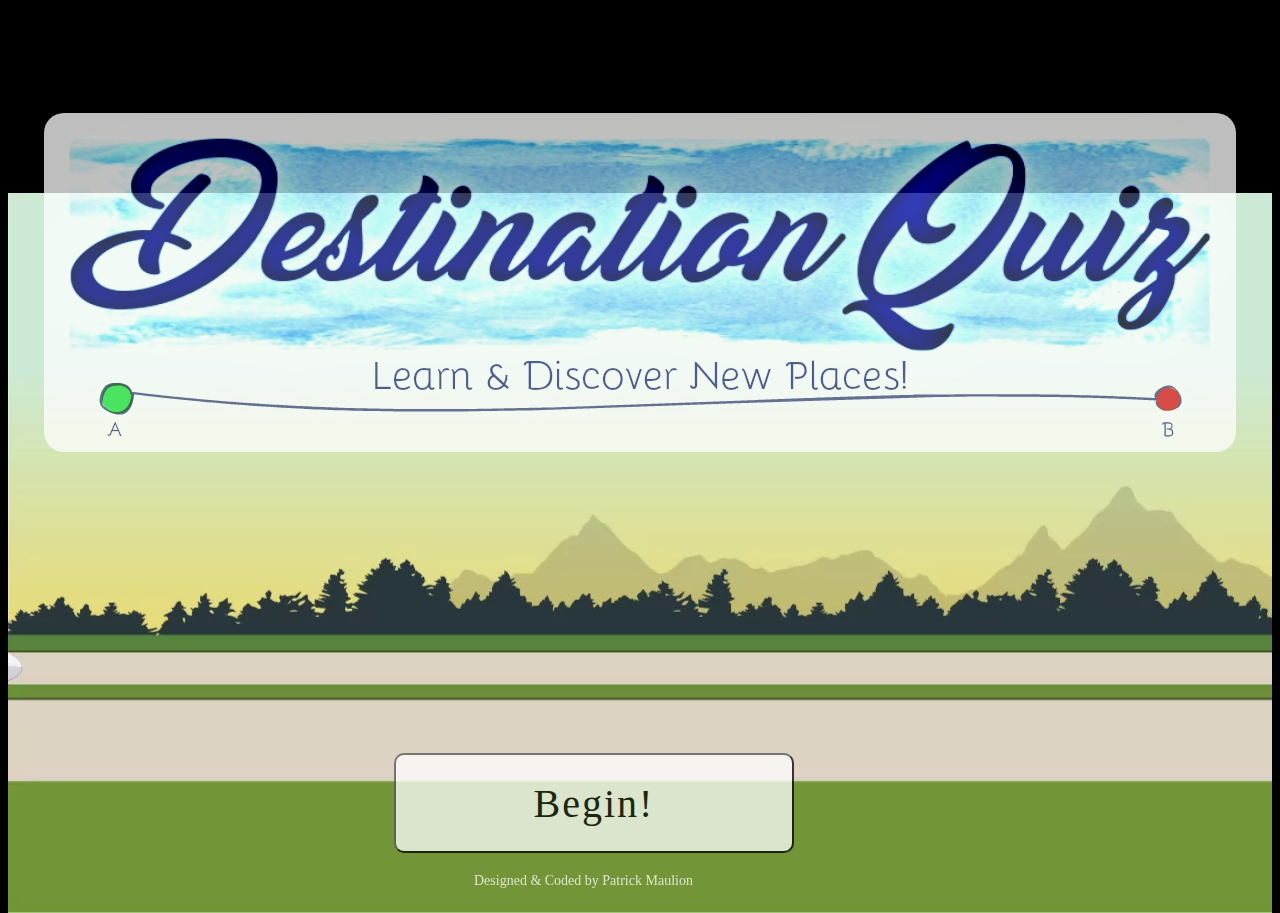
<file: index.html>
<!DOCTYPE html>
<html>
	<head>
		<title>Destination-Quiz!</title>
		<link rel="stylesheet" type="text/css" href="css/animation.css">
		<link rel="stylesheet" type="text/css" href="css/quizanimations.css">
		<link rel="stylesheet" type="text/css" href="css/styles.css">
	</head>
	<body>
		<div class="homepage-banner">
		  <div class="animation-container">
		    <div class="mask"></div>
		    <video autoplay loop class="fillScreen" poster="homepage_animation/m3jracbgvi.jpg">
		      <source src="homepage_animation/m3jracbgvi.mp4" type="video/mp4" />
		      <source src="homepage_animation/m3jracbgvi.webm" type="video/webm" />Please upgrade your browser, it does not support the video tag. 
		    </video>
		  </div>
		</div>
		<div class="game-title">
			<button id="start-button">Begin!</button>
			<p class="credits">Designed &amp; Coded by Patrick Maulion</p>
		</div>


		<script src="javascript/jquery-3.1.1.min.js" type="text/javascript"></script>
		<script src="javascript/animation.js" type="text/javascript"></script>
		<script src="javascript/index.js" type="text/javascript"></script>
	</body>
</html>
</file>
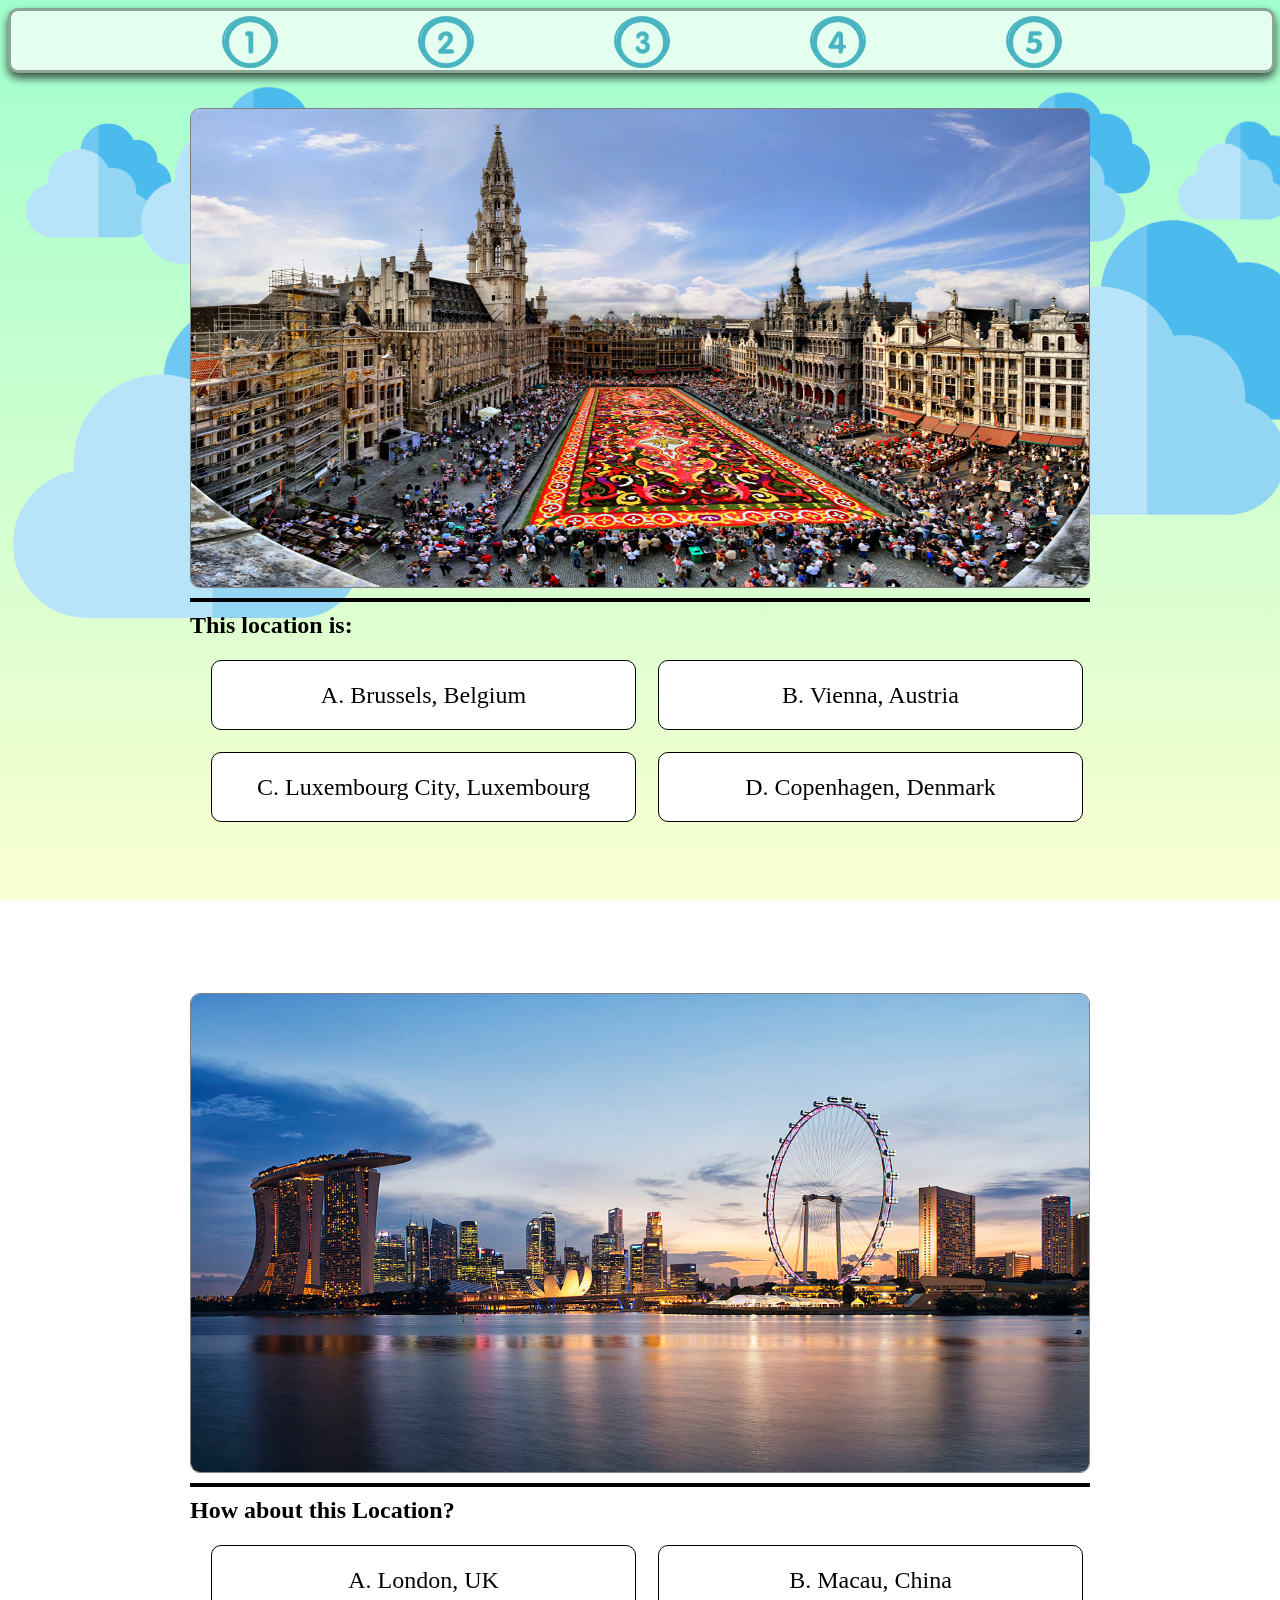
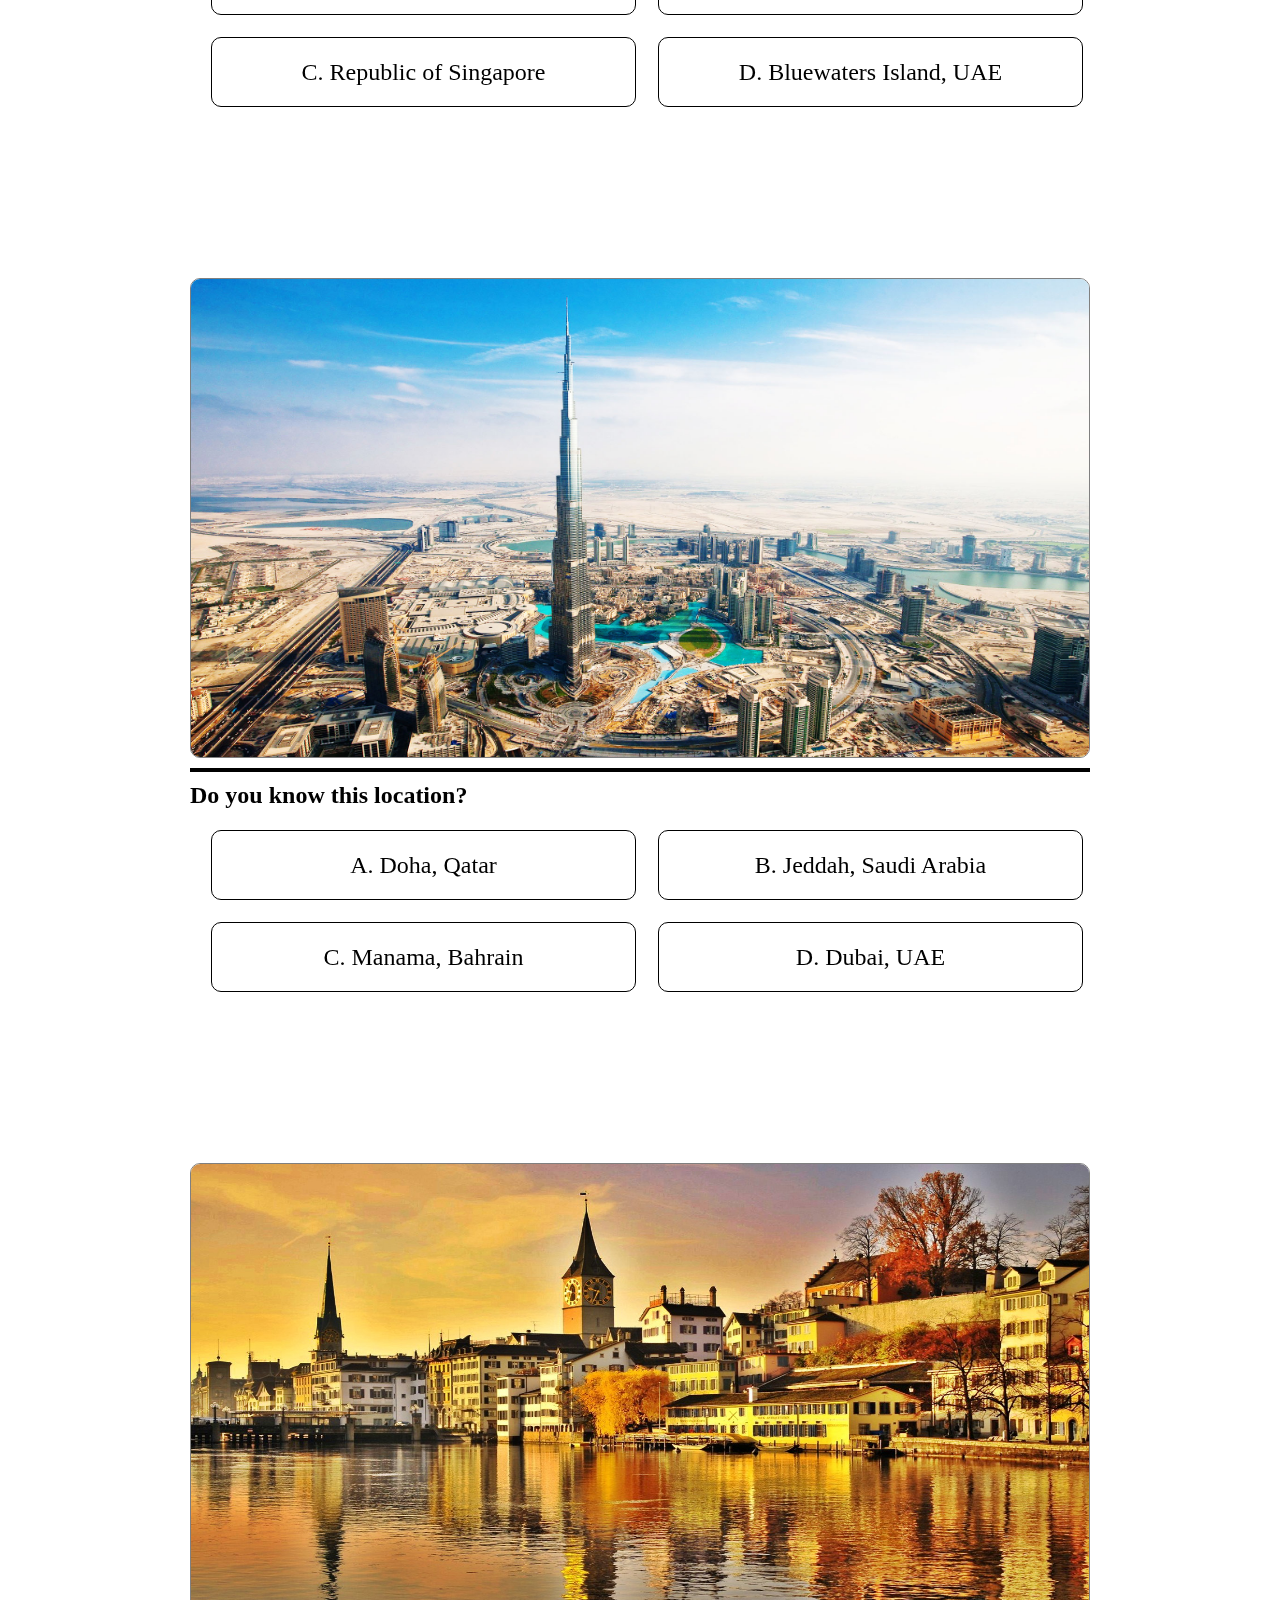
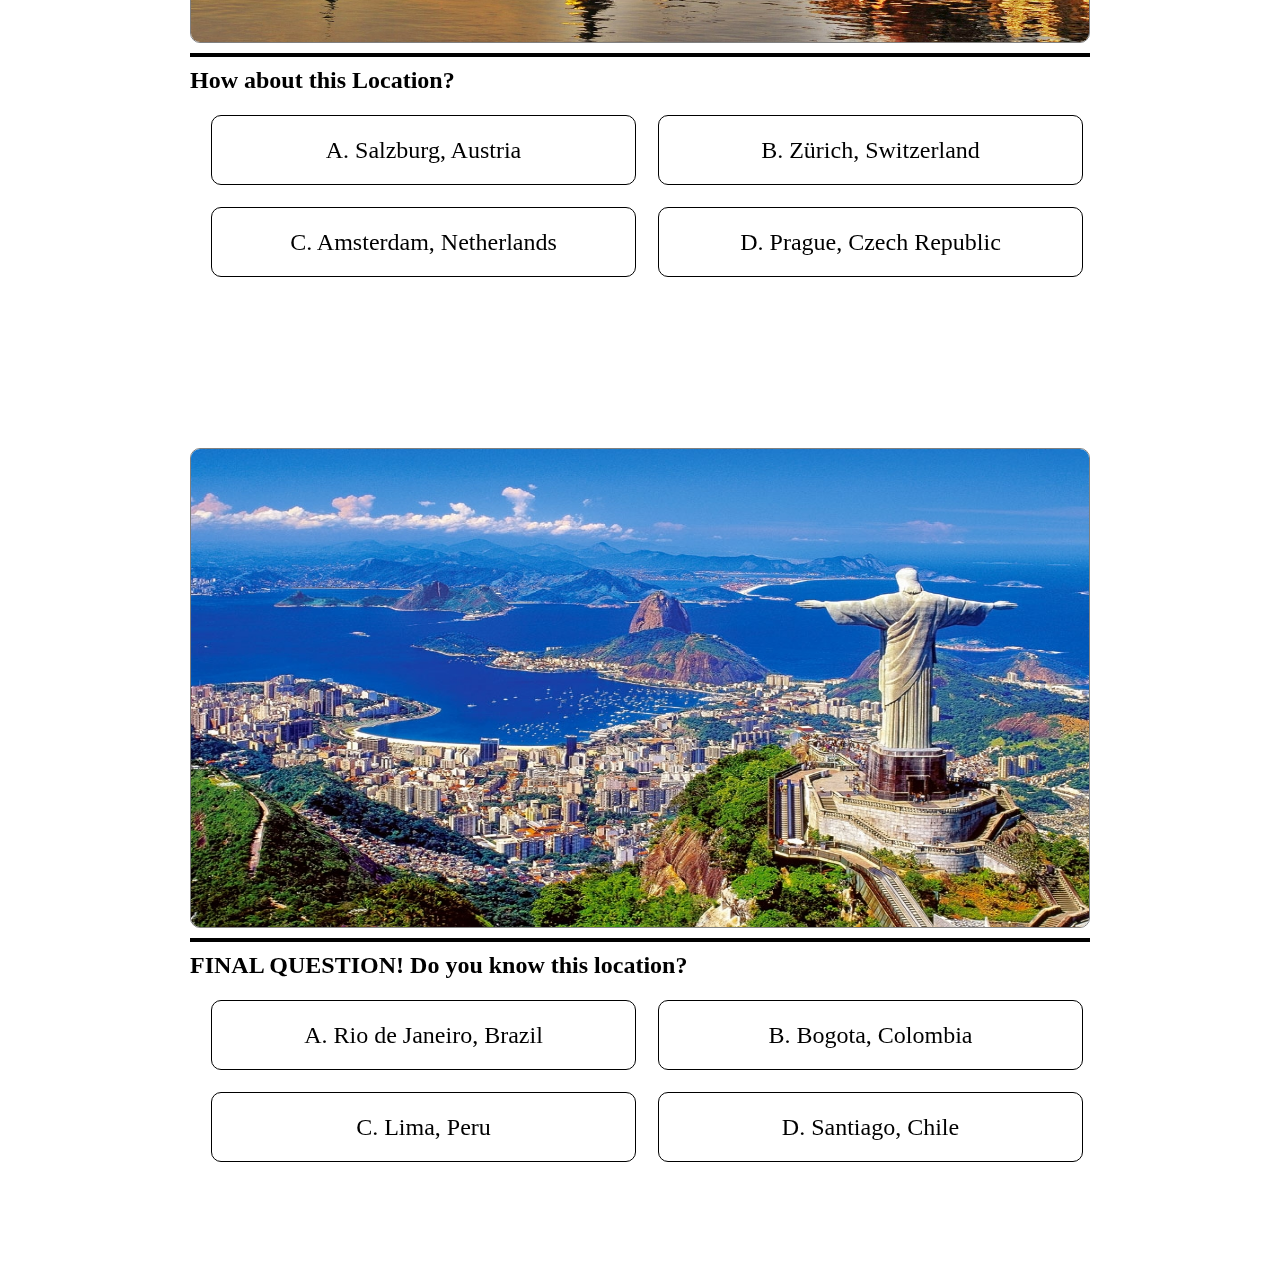
<file: quiz.html>
<!DOCTYPE html>
<html>
    <head>
        <meta charset='utf-8'>
        <title>Destination Quiz!</title>
        <link href='https://api.mapbox.com/mapbox-gl-js/v0.32.1/mapbox-gl.css' rel='stylesheet' />
        <link rel="stylesheet" type="text/css" href="css/quizstyles.css">
        <link rel="stylesheet" type="text/css" href="css/quizanimations.css">
    </head>
    <body>
    <!-- Cloud Decor -->
        <img class="cloud-L1 floating" src="images/cloudy.png">
        <img class="cloud-R1 floating" src="images/cloudy.png">
        <img class="cloud-L2 floating" src="images/cloudy.png">
        <img class="cloud-R2 floating" src="images/cloudy.png">
        <img class="cloud-L3 floating" src="images/cloudy.png">
        <img class="cloud-R3 floating" src="images/cloudy.png">

    <!-- Answer 1 -->
        <div class="answer-box1">
            <div class="goToLocation" id="goToLocation1"><span id="transition-text1">Traveling To...</span></div>
            <div class="map-container">
                <div id="map1"></div>    
            </div>
            <div class="table-description">
                    <table class="answer-table">
                        <tr>
                            <td id="label-1">Category</td>
                            <td id="label-2">Value</td>
                        </tr>
                        <tr>
                            <td class="category-table, white">Country:</td>
                            <td class="output-table, white" id="country-output">Belgium</td>
                        </tr>
                        <tr>
                            <td class="category-table, stripe">Population:</td>
                            <td class="output-table, stripe" id="population-output">1,175,173</td>
                        </tr>
                        <tr>
                            <td class="category-table, white">Density:</td>
                            <td class="output-table, white" id="density-output">16,857/sq mi</td>
                        </tr>
                        <tr>
                            <td class="category-table, stripe">Area:</td>
                            <td class="output-table, stripe" id="area-output">62.2 sq mi</td>
                        </tr>
                        <tr>
                            <td class="category-table, white">Currency:</td>
                            <td class="output-table, white" id="currency-output">Euro (EUR)</td>
                        </tr>
                    </table>
            </div>
            <div class="answer-pic1"></div>
            <div class="hatch" id="answer-verdict1"></div>
            <div class="next1"><button>Next!</button></div>
        </div>
    
    <!-- Answer 2 -->

        <div class="answer-box2">
            <div class="goToLocation" id="goToLocation2"><span id="transition-text2">Traveling To...</span></div>
            <div class="map-container">
                <div id="map2"></div>    
            </div>
            <div class="table-description">
                    <table class="answer-table">
                        <tr>
                            <td id="label-1">Category</td>
                            <td id="label-2">Value</td>
                        </tr>
                        <tr>
                            <td class="category-table, white">Country:</td>
                            <td class="output-table, white" id="country-output">Singapore</td>
                        </tr>
                        <tr>
                            <td class="category-table, stripe">Population:</td>
                            <td class="output-table, stripe" id="population-output">5,610,000</td>
                        </tr>
                        <tr>
                            <td class="category-table, white">Density:</td>
                            <td class="output-table, white" id="density-output">20,194/sq mi</td>
                        </tr>
                        <tr>
                            <td class="category-table, stripe">Area:</td>
                            <td class="output-table, stripe" id="area-output">277.6 sq mi</td>
                        </tr>
                        <tr>
                            <td class="category-table, white">Currency:</td>
                            <td class="output-table, white" id="currency-output">Singapore Dollar (SGD)</td>
                        </tr>
                    </table>
            </div>
            <div class="answer-pic2"></div>
            <div class="hatch" id="answer-verdict2"></div>
            <div class="next2"><button>Next!</button></div>
        </div>

    <!-- Answer 3 -->

        <div class="answer-box3">
            <div class="goToLocation" id="goToLocation3"><span id="transition-text3">Traveling To...</span></div>
            <div class="map-container">
                <div id="map3"></div>    
            </div>
            <div class="table-description">
                    <table class="answer-table">
                        <tr>
                            <td id="label-1">Category</td>
                            <td id="label-2">Value</td>
                        </tr>
                        <tr>
                            <td class="category-table, white">Country:</td>
                            <td class="output-table, white" id="country-output">United Arab Emirates (UAE)</td>
                        </tr>
                        <tr>
                            <td class="category-table, stripe">Population:</td>
                            <td class="output-table, stripe" id="population-output">2,735,925</td>
                        </tr>
                        <tr>
                            <td class="category-table, white">Density:</td>
                            <td class="output-table, white" id="density-output">443/sq mi</td>
                        </tr>
                        <tr>
                            <td class="category-table, stripe">Area:</td>
                            <td class="output-table, stripe" id="area-output">1,588 sq mi</td>
                        </tr>
                        <tr>
                            <td class="category-table, white">Currency:</td>
                            <td class="output-table, white" id="currency-output">UAE Dirham</td>
                        </tr>
                    </table>
            </div>
            <div class="answer-pic3"></div>
            <div class="hatch" id="answer-verdict3"></div>
            <div class="next3"><button>Next!</button></div>
        </div>

    <!-- Answer 4 -->

        <div class="answer-box4">
            <div class="goToLocation" id="goToLocation4"><span id="transition-text4">Traveling To...</span></div>
            <div class="map-container">
                <div id="map4"></div>    
            </div>
            <div class="table-description">
                    <table class="answer-table">
                        <tr>
                            <td id="label-1">Category</td>
                            <td id="label-2">Value</td>
                        </tr>
                        <tr>
                            <td class="category-table, white">Country:</td>
                            <td class="output-table, white" id="country-output">Switzerland</td>
                        </tr>
                        <tr>
                            <td class="category-table, stripe">Population:</td>
                            <td class="output-table, stripe" id="population-output">396,027</td>
                        </tr>
                        <tr>
                            <td class="category-table, white">Density:</td>
                            <td class="output-table, white" id="density-output">12,000/sq mi</td>
                        </tr>
                        <tr>
                            <td class="category-table, stripe">Area:</td>
                            <td class="output-table, stripe" id="area-output">33.93 sq mi</td>
                        </tr>
                        <tr>
                            <td class="category-table, white">Currency:</td>
                            <td class="output-table, white" id="currency-output">Swiss franc (CHF)</td>
                        </tr>
                    </table>
            </div>
            <div class="answer-pic4"></div>
            <div class="hatch" id="answer-verdict4"></div>
            <div class="next4"><button>Next!</button></div>
        </div>

            <!-- Answer 5 -->

        <div class="answer-box5">
            <div class="goToLocation" id="goToLocation5"><span id="transition-text5">Traveling To...</span></div>
            <div class="map-container">
                <div id="map5"></div>    
            </div>
            <div class="table-description">
                    <table class="answer-table">
                        <tr>
                            <td id="label-1">Category</td>
                            <td id="label-2">Value</td>
                        </tr>
                        <tr>
                            <td class="category-table, white">Country:</td>
                            <td class="output-table, white" id="country-output">Brazil</td>
                        </tr>
                        <tr>
                            <td class="category-table, stripe">Population:</td>
                            <td class="output-table, stripe" id="population-output">12,280,702</td>
                        </tr>
                        <tr>
                            <td class="category-table, white">Density:</td>
                            <td class="output-table, white" id="density-output">7,006/sq mi</td>
                        </tr>
                        <tr>
                            <td class="category-table, stripe">Area:</td>
                            <td class="output-table, stripe" id="area-output">486.5 sq mi</td>
                        </tr>
                        <tr>
                            <td class="category-table, white">Currency:</td>
                            <td class="output-table, white" id="currency-output">Brazilian Real (BRL)</td>
                        </tr>
                    </table>
            </div>
            <div class="answer-pic5"></div>
            <div class="hatch" id="answer-verdict5"></div>
            <div class="next5"><button>Next!</button></div>
        </div>

            <!-- THE NAV TOPBAR -->
        
            <div class="nav-container">
                <nav>
                    <div class="question-container">
                        <div id="circle-1-pulse" class="question-pulse"></div>    
                        <img id="circle-1" src="images/number.png" alt="Number 1">
                    </div>
                    <div class="question-container">
                        <div id="circle-2-pulse" class="pre-question-pulse"></div>    
                        <img id="circle-2" src="images/number (1).png" alt="Number 2">
                    </div>
                    <div class="question-container">
                        <div id="circle-3-pulse" class="pre-question-pulse"></div>    
                        <img id="circle-3" src="images/number (2).png" alt="Number 3">
                    </div>
                    <div class="question-container">
                        <div id="circle-4-pulse" class="pre-question-pulse"></div>    
                        <img id="circle-4" src="images/number (3).png" alt="Number 4">
                    </div>
                    <div class="question-container">
                        <div id="circle-5-pulse" class="pre-question-pulse"></div>    
                        <img id="circle-5" src="images/number (4).png" alt="Number 5">
                    </div>
                </nav>
            </div>
        
            <!-- QUESTION 1 -->

        <div class="container">
            <img class="quiz-question image-spacing" src="images/question1-pic.jpg" alt="Question Image">

            <hr>

            <h2 class="question-prompt">This location is:</h2> 
                         
            <table class="question-spacing">
                <tr>   
                    <td id="classA" class="correct1"><button id="choiceA">A. Brussels, Belgium </button></td>
                    <td id="classB" class="incorrect1"><button id="choiceB">B. Vienna, Austria </button></td>
                </tr>
                <tr>   
                    <td id="classC" class="incorrect1"><button id="choiceC">C. Luxembourg City, Luxembourg</button></td>
                    <td id="classD" class="incorrect1"><button id="choiceD">D. Copenhagen, Denmark</button></td>
                </tr>
            </table> 

            <!-- QUESTION 2 -->

            <img class="quiz-question" id="img-2" src="images/singapore-question.jpg" alt="Question Image">

            <hr>

            <h2>How about this Location?</h2> 
                         
            <table class="question-spacing">
                <tr>   
                    <td id="classA" class="incorrect2"><button id="choiceA">A. London, UK</button></td>
                    <td id="classB" class="incorrect2"><button id="choiceB">B. Macau, China</button></td>
                </tr>
                <tr>   
                    <td id="classC" class="correct2"><button id="choiceC">C. Republic of Singapore</button></td>
                    <td id="classD" class="incorrect2"><button id="choiceD">D. Bluewaters Island, UAE</button></td>
                </tr>
            </table> 
    
            <!-- QUESTION 3 -->

            <img class="quiz-question" id="img-3" src="images/dubai-question.jpg" alt="Question Image">

            <hr>

            <h2>Do you know this location?</h2> 
                         
            <table class="question-spacing">
                <tr>   
                    <td id="classA" class="incorrect3"><button id="choiceA">A. Doha, Qatar</button></td>
                    <td id="classB" class="incorrect3"><button id="choiceB">B. Jeddah, Saudi Arabia</button></td>
                </tr>
                <tr>   
                    <td id="classC" class="incorrect3"><button id="choiceC">C. Manama, Bahrain</button></td>
                    <td id="classD" class="correct3"><button id="choiceD">D. Dubai, UAE</button></td>
                </tr>
            </table> 

            <!-- QUESTION 4 -->

            <img class="quiz-question" id="img-4" src="images/zurich-question.jpg" alt="Question Image">

            <hr>

            <h2>How about this Location?</h2> 
                         
            <table class="question-spacing">
                <tr>   
                    <td id="classA" class="incorrect4"><button id="choiceA">A. Salzburg, Austria</button></td>
                    <td id="classB" class="correct4"><button id="choiceB">B. Zürich, Switzerland</button></td>
                </tr>
                <tr>   
                    <td id="classC" class="incorrect4"><button id="choiceC">C. Amsterdam, Netherlands</button></td>
                    <td id="classD" class="incorrect4"><button id="choiceD">D. Prague, Czech Republic</button></td>
                </tr>
            </table> 

            <!-- QUESTION 5 -->

            <img class="quiz-question" id="img-5" src="images/rio-question.jpg" alt="Question Image">

            <hr>

            <h2>FINAL QUESTION! Do you know this location?</h2> 
                         
            <table>
                <tr>   
                    <td id="classA" class="correct5"><button id="choiceA">A. Rio de Janeiro, Brazil</button></td>
                    <td id="classB" class="incorrect5"><button id="choiceB">B. Bogota, Colombia</button></td>
                </tr>
                <tr>   
                    <td id="classC" class="incorrect5"><button id="choiceC">C. Lima, Peru</button></td>
                    <td id="classD" class="incorrect5"><button id="choiceD">D. Santiago, Chile</button></td>
                </tr>
            </table> 
        </div>
        <footer></footer>
            <!-- DONT TOUCH BELOW  -->
        <script src="javascript/jquery-3.1.1.min.js" type="text/javascript"></script>
        <script src="https://api.mapbox.com/mapbox-gl-js/v0.32.1/mapbox-gl.js"></script>
        <script src="javascript/jquery.animate-colors-min.js" type="text/javascript"></script>
        <script src="javascript/index.js" type="text/javascript"></script>
    </body>
</html>
</file>
<file: css/animation.css>
.homepage-banner {
    border-right: none;
    border-left: none;
    position: relative;
}
.no-video .animation-container video,
.touch .animation-container video {
    display: none;
}
.no-video .animation-container .animation,
.touch .animation-container .animation {
    display: block !important;
}
.animation-container {
    position: relative;
    bottom: 0%;
    left: 0%;
    height: 100%;
    width: 100%;
    overflow: hidden;
    background: #000;
}
.animation-container .animation img {
    width: 100%;
    bottom: 0;
    position: absolute;
}
.animation-container .mask {
    z-index: 100;
    position: absolute;
    background: rgba(0, 0, 0, 0.4);
    width: 100%;
}
.animation-container video {
    position: absolute;
    z-index: 0;
    bottom: 0;
}
.animation-container video.fillScreen {
    width: 100%;
}
</file>
<file: css/quizanimations.css>
/*
==============================================
CSS3 ANIMATION CHEAT SHEET
==============================================

Made by Justin Aguilar

www.justinaguilar.com/animations/

Questions, comments, concerns, love letters:
justin@justinaguilar.com
==============================================
*/

/*
==============================================
slideDown
==============================================
*/


.slideDown{
    animation-name: slideDown;
    -webkit-animation-name: slideDown;  

    animation-duration: 1s; 
    -webkit-animation-duration: 1s;

    animation-timing-function: ease;    
    -webkit-animation-timing-function: ease;    

    visibility: visible !important;                     
}

@keyframes slideDown {
    0% {
        transform: translateY(-100%);
    }
    50%{
        transform: translateY(8%);
    }
    65%{
        transform: translateY(-4%);
    }
    80%{
        transform: translateY(4%);
    }
    95%{
        transform: translateY(-2%);
    }           
    100% {
        transform: translateY(0%);
    }       
}

@-webkit-keyframes slideDown {
    0% {
        -webkit-transform: translateY(-100%);
    }
    50%{
        -webkit-transform: translateY(8%);
    }
    65%{
        -webkit-transform: translateY(-4%);
    }
    80%{
        -webkit-transform: translateY(4%);
    }
    95%{
        -webkit-transform: translateY(-2%);
    }           
    100% {
        -webkit-transform: translateY(0%);
    }   
}

/*
==============================================
slideUp
==============================================
*/


.slideUp{
    animation-name: slideUp;
    -webkit-animation-name: slideUp;    

    animation-duration: 1s; 
    -webkit-animation-duration: 1s;

    animation-timing-function: ease;    
    -webkit-animation-timing-function: ease;

    visibility: visible !important;         
}

@keyframes slideUp {
    0% {
        transform: translateY(100%);
    }
    50%{
        transform: translateY(-8%);
    }
    65%{
        transform: translateY(4%);
    }
    80%{
        transform: translateY(-4%);
    }
    95%{
        transform: translateY(2%);
    }           
    100% {
        transform: translateY(0%);
    }   
}

@-webkit-keyframes slideUp {
    0% {
        -webkit-transform: translateY(100%);
    }
    50%{
        -webkit-transform: translateY(-8%);
    }
    65%{
        -webkit-transform: translateY(4%);
    }
    80%{
        -webkit-transform: translateY(-4%);
    }
    95%{
        -webkit-transform: translateY(2%);
    }           
    100% {
        -webkit-transform: translateY(0%);
    }   
}

/*
==============================================
slideLeft
==============================================
*/


.slideLeft{
    animation-name: slideLeft;
    -webkit-animation-name: slideLeft;  

    animation-duration: 1s; 
    -webkit-animation-duration: 1s;

    animation-timing-function: ease-in-out; 
    -webkit-animation-timing-function: ease-in-out;     

    visibility: visible !important; 
}

@keyframes slideLeft {
    0% {
        transform: translateX(150%);
    }
    50%{
        transform: translateX(-8%);
    }
    65%{
        transform: translateX(4%);
    }
    80%{
        transform: translateX(-4%);
    }
    95%{
        transform: translateX(2%);
    }           
    100% {
        transform: translateX(0%);
    }
}

@-webkit-keyframes slideLeft {
    0% {
        -webkit-transform: translateX(150%);
    }
    50%{
        -webkit-transform: translateX(-8%);
    }
    65%{
        -webkit-transform: translateX(4%);
    }
    80%{
        -webkit-transform: translateX(-4%);
    }
    95%{
        -webkit-transform: translateX(2%);
    }           
    100% {
        -webkit-transform: translateX(0%);
    }
}

/*
==============================================
slideRight
==============================================
*/


.slideRight{
    animation-name: slideRight;
    -webkit-animation-name: slideRight; 

    animation-duration: 1s; 
    -webkit-animation-duration: 1s;

    animation-timing-function: ease-in-out; 
    -webkit-animation-timing-function: ease-in-out;     

    visibility: visible !important; 
}

@keyframes slideRight {
    0% {
        transform: translateX(-150%);
    }
    50%{
        transform: translateX(8%);
    }
    65%{
        transform: translateX(-4%);
    }
    80%{
        transform: translateX(4%);
    }
    95%{
        transform: translateX(-2%);
    }           
    100% {
        transform: translateX(0%);
    }   
}

@-webkit-keyframes slideRight {
    0% {
        -webkit-transform: translateX(-150%);
    }
    50%{
        -webkit-transform: translateX(8%);
    }
    65%{
        -webkit-transform: translateX(-4%);
    }
    80%{
        -webkit-transform: translateX(4%);
    }
    95%{
        -webkit-transform: translateX(-2%);
    }           
    100% {
        -webkit-transform: translateX(0%);
    }
}

/*
==============================================
slideExpandUp
==============================================
*/


.slideExpandUp{
    animation-name: slideExpandUp;
    -webkit-animation-name: slideExpandUp;  

    animation-duration: 1.6s;   
    -webkit-animation-duration: 1.6s;

    animation-timing-function: ease-out;    
    -webkit-animation-timing-function: ease -out;

    visibility: visible !important; 
}

@keyframes slideExpandUp {
    0% {
        transform: translateY(100%) scaleX(0.5);
    }
    30%{
        transform: translateY(-8%) scaleX(0.5);
    }   
    40%{
        transform: translateY(2%) scaleX(0.5);
    }
    50%{
        transform: translateY(0%) scaleX(1.1);
    }
    60%{
        transform: translateY(0%) scaleX(0.9);      
    }
    70% {
        transform: translateY(0%) scaleX(1.05);
    }           
    80%{
        transform: translateY(0%) scaleX(0.95);     
    }
    90% {
        transform: translateY(0%) scaleX(1.02);
    }   
    100%{
        transform: translateY(0%) scaleX(1);        
    }
}

@-webkit-keyframes slideExpandUp {
    0% {
        -webkit-transform: translateY(100%) scaleX(0.5);
    }
    30%{
        -webkit-transform: translateY(-8%) scaleX(0.5);
    }   
    40%{
        -webkit-transform: translateY(2%) scaleX(0.5);
    }
    50%{
        -webkit-transform: translateY(0%) scaleX(1.1);
    }
    60%{
        -webkit-transform: translateY(0%) scaleX(0.9);      
    }
    70% {
        -webkit-transform: translateY(0%) scaleX(1.05);
    }           
    80%{
        -webkit-transform: translateY(0%) scaleX(0.95);     
    }
    90% {
        -webkit-transform: translateY(0%) scaleX(1.02);
    }   
    100%{
        -webkit-transform: translateY(0%) scaleX(1);        
    }
}

/*
==============================================
expandUp
==============================================
*/


.expandUp{
    animation-name: expandUp;
    -webkit-animation-name: expandUp;   

    animation-duration: 0.7s;   
    -webkit-animation-duration: 0.7s;

    animation-timing-function: ease;    
    -webkit-animation-timing-function: ease;        

    visibility: visible !important; 
}

@keyframes expandUp {
    0% {
        transform: translateY(100%) scale(0.6) scaleY(0.5);
    }
    60%{
        transform: translateY(-7%) scaleY(1.12);
    }
    75%{
        transform: translateY(3%);
    }   
    100% {
        transform: translateY(0%) scale(1) scaleY(1);
    }   
}

@-webkit-keyframes expandUp {
    0% {
        -webkit-transform: translateY(100%) scale(0.6) scaleY(0.5);
    }
    60%{
        -webkit-transform: translateY(-7%) scaleY(1.12);
    }
    75%{
        -webkit-transform: translateY(3%);
    }   
    100% {
        -webkit-transform: translateY(0%) scale(1) scaleY(1);
    }   
}

/*
==============================================
fadeIn
==============================================
*/

.fadeIn{
    animation-name: fadeIn;
    -webkit-animation-name: fadeIn; 

    animation-duration: 1.5s;   
    -webkit-animation-duration: 1.5s;

    animation-timing-function: ease-in-out; 
    -webkit-animation-timing-function: ease-in-out;     

    visibility: visible !important; 
}

@keyframes fadeIn {
    0% {
        transform: scale(0);
        opacity: 0.0;       
    }
    60% {
        transform: scale(1.1);  
    }
    80% {
        transform: scale(0.9);
        opacity: 1; 
    }   
    100% {
        transform: scale(1);
        opacity: 1; 
    }       
}

@-webkit-keyframes fadeIn {
    0% {
        -webkit-transform: scale(0);
        opacity: 0.0;       
    }
    60% {
        -webkit-transform: scale(1.1);
    }
    80% {
        -webkit-transform: scale(0.9);
        opacity: 1; 
    }   
    100% {
        -webkit-transform: scale(1);
        opacity: 1; 
    }       
}

/*
==============================================
expandOpen
==============================================
*/


.expandOpen{
    animation-name: expandOpen;
    -webkit-animation-name: expandOpen; 

    animation-duration: 1.2s;   
    -webkit-animation-duration: 1.2s;

    animation-timing-function: ease-out;    
    -webkit-animation-timing-function: ease-out;    

    visibility: visible !important; 
}

@keyframes expandOpen {
    0% {
        transform: scale(1.8);      
    }
    50% {
        transform: scale(0.95);
    }   
    80% {
        transform: scale(1.05);
    }
    90% {
        transform: scale(0.98);
    }   
    100% {
        transform: scale(1);
    }           
}

@-webkit-keyframes expandOpen {
    0% {
        -webkit-transform: scale(1.8);      
    }
    50% {
        -webkit-transform: scale(0.95);
    }   
    80% {
        -webkit-transform: scale(1.05);
    }
    90% {
        -webkit-transform: scale(0.98);
    }   
    100% {
        -webkit-transform: scale(1);
    }                   
}

/*
==============================================
bigEntrance
==============================================
*/


.bigEntrance{
    animation-name: bigEntrance;
    -webkit-animation-name: bigEntrance;    

    animation-duration: 1.6s;   
    -webkit-animation-duration: 1.6s;

    animation-timing-function: ease-out;    
    -webkit-animation-timing-function: ease-out;    

    visibility: visible !important;         
}

@keyframes bigEntrance {
    0% {
        transform: scale(0.3) rotate(6deg) translateX(-30%) translateY(30%);
        opacity: 0.2;
    }
    30% {
        transform: scale(1.03) rotate(-2deg) translateX(2%) translateY(-2%);        
        opacity: 1;
    }
    45% {
        transform: scale(0.98) rotate(1deg) translateX(0%) translateY(0%);
        opacity: 1;
    }
    60% {
        transform: scale(1.01) rotate(-1deg) translateX(0%) translateY(0%);     
        opacity: 1;
    }   
    75% {
        transform: scale(0.99) rotate(1deg) translateX(0%) translateY(0%);
        opacity: 1;
    }
    90% {
        transform: scale(1.01) rotate(0deg) translateX(0%) translateY(0%);      
        opacity: 1;
    }   
    100% {
        transform: scale(1) rotate(0deg) translateX(0%) translateY(0%);
        opacity: 1;
    }       
}

@-webkit-keyframes bigEntrance {
    0% {
        -webkit-transform: scale(0.3) rotate(6deg) translateX(-30%) translateY(30%);
        opacity: 0.2;
    }
    30% {
        -webkit-transform: scale(1.03) rotate(-2deg) translateX(2%) translateY(-2%);        
        opacity: 1;
    }
    45% {
        -webkit-transform: scale(0.98) rotate(1deg) translateX(0%) translateY(0%);
        opacity: 1;
    }
    60% {
        -webkit-transform: scale(1.01) rotate(-1deg) translateX(0%) translateY(0%);     
        opacity: 1;
    }   
    75% {
        -webkit-transform: scale(0.99) rotate(1deg) translateX(0%) translateY(0%);
        opacity: 1;
    }
    90% {
        -webkit-transform: scale(1.01) rotate(0deg) translateX(0%) translateY(0%);      
        opacity: 1;
    }   
    100% {
        -webkit-transform: scale(1) rotate(0deg) translateX(0%) translateY(0%);
        opacity: 1;
    }               
}

/*
==============================================
hatch
==============================================
*/

.hatch{
    animation-name: hatch;
    -webkit-animation-name: hatch;  

    animation-duration: 2s; 
    -webkit-animation-duration: 2s;

    animation-timing-function: ease-in-out; 
    -webkit-animation-timing-function: ease-in-out;

    transform-origin: 50% 100%;
    -ms-transform-origin: 50% 100%;
    -webkit-transform-origin: 50% 100%; 

    visibility: visible !important;     
}

@keyframes hatch {
    0% {
        transform: rotate(0deg) scaleY(0.6);
    }
    20% {
        transform: rotate(-2deg) scaleY(1.05);
    }
    35% {
        transform: rotate(2deg) scaleY(1);
    }
    50% {
        transform: rotate(-2deg);
    }   
    65% {
        transform: rotate(1deg);
    }   
    80% {
        transform: rotate(-1deg);
    }       
    100% {
        transform: rotate(0deg);
    }                                   
}

@-webkit-keyframes hatch {
    0% {
        -webkit-transform: rotate(0deg) scaleY(0.6);
    }
    20% {
        -webkit-transform: rotate(-2deg) scaleY(1.05);
    }
    35% {
        -webkit-transform: rotate(2deg) scaleY(1);
    }
    50% {
        -webkit-transform: rotate(-2deg);
    }   
    65% {
        -webkit-transform: rotate(1deg);
    }   
    80% {
        -webkit-transform: rotate(-1deg);
    }       
    100% {
        -webkit-transform: rotate(0deg);
    }       
}


/*
==============================================
bounce
==============================================
*/


.bounce{
    animation-name: bounce;
    -webkit-animation-name: bounce; 

    animation-duration: 1.6s;   
    -webkit-animation-duration: 1.6s;

    animation-timing-function: ease;    
    -webkit-animation-timing-function: ease;    
    
    transform-origin: 50% 100%;
    -ms-transform-origin: 50% 100%;
    -webkit-transform-origin: 50% 100%;     
}

@keyframes bounce {
    0% {
        transform: translateY(0%) scaleY(0.6);
    }
    60%{
        transform: translateY(-100%) scaleY(1.1);
    }
    70%{
        transform: translateY(0%) scaleY(0.95) scaleX(1.05);
    }
    80%{
        transform: translateY(0%) scaleY(1.05) scaleX(1);
    }   
    90%{
        transform: translateY(0%) scaleY(0.95) scaleX(1);
    }               
    100%{
        transform: translateY(0%) scaleY(1) scaleX(1);
    }   
}

@-webkit-keyframes bounce {
    0% {
        -webkit-transform: translateY(0%) scaleY(0.6);
    }
    60%{
        -webkit-transform: translateY(-100%) scaleY(1.1);
    }
    70%{
        -webkit-transform: translateY(0%) scaleY(0.95) scaleX(1.05);
    }
    80%{
        -webkit-transform: translateY(0%) scaleY(1.05) scaleX(1);
    }   
    90%{
        -webkit-transform: translateY(0%) scaleY(0.95) scaleX(1);
    }               
    100%{
        -webkit-transform: translateY(0%) scaleY(1) scaleX(1);
    }       
}

/*
==============================================
floating
==============================================
*/

.floating{
    animation-name: floating;
    -webkit-animation-name: floating;

    animation-duration: 5s;   
    -webkit-animation-duration: 5s;

    animation-iteration-count: infinite;
    -webkit-animation-iteration-count: infinite;
}

@keyframes floating {
    0% {
        transform: translateY(0%);  
    }
    50% {
        transform: translateY(8%);  
    }   
    100% {
        transform: translateY(0%);
    }           
}

@-webkit-keyframes floating {
    0% {
        -webkit-transform: translateY(0%);  
    }
    50% {
        -webkit-transform: translateY(8%);  
    }   
    100% {
        -webkit-transform: translateY(0%);
    }           
}

/*
==============================================
tossing
==============================================
*/

.tossing{
    animation-name: tossing;
    -webkit-animation-name: tossing;    

    animation-duration: 2.5s;   
    -webkit-animation-duration: 2.5s;

    animation-iteration-count: infinite;
    -webkit-animation-iteration-count: infinite;
}

@keyframes tossing {
    0% {
        transform: rotate(-4deg);   
    }
    50% {
        transform: rotate(4deg);
    }
    100% {
        transform: rotate(-4deg);   
    }                       
}

@-webkit-keyframes tossing {
    0% {
        -webkit-transform: rotate(-4deg);   
    }
    50% {
        -webkit-transform: rotate(4deg);
    }
    100% {
        -webkit-transform: rotate(-4deg);   
    }               
}

/*
==============================================
pullUp
==============================================
*/

.pullUp{
    animation-name: pullUp;
    -webkit-animation-name: pullUp; 

    animation-duration: 1.1s;   
    -webkit-animation-duration: 1.1s;

    animation-timing-function: ease-out;    
    -webkit-animation-timing-function: ease-out;    

    transform-origin: 50% 100%;
    -ms-transform-origin: 50% 100%;
    -webkit-transform-origin: 50% 100%;         
}

@keyframes pullUp {
    0% {
        transform: scaleY(0.1);
    }
    40% {
        transform: scaleY(1.02);
    }
    60% {
        transform: scaleY(0.98);
    }
    80% {
        transform: scaleY(1.01);
    }
    100% {
        transform: scaleY(0.98);
    }               
    80% {
        transform: scaleY(1.01);
    }
    100% {
        transform: scaleY(1);
    }                           
}

@-webkit-keyframes pullUp {
    0% {
        -webkit-transform: scaleY(0.1);
    }
    40% {
        -webkit-transform: scaleY(1.02);
    }
    60% {
        -webkit-transform: scaleY(0.98);
    }
    80% {
        -webkit-transform: scaleY(1.01);
    }
    100% {
        -webkit-transform: scaleY(0.98);
    }               
    80% {
        -webkit-transform: scaleY(1.01);
    }
    100% {
        -webkit-transform: scaleY(1);
    }       
}

/*
==============================================
pullDown
==============================================
*/

.pullDown{
    animation-name: pullDown;
    -webkit-animation-name: pullDown;   

    animation-duration: 1.1s;   
    -webkit-animation-duration: 1.1s;

    animation-timing-function: ease-out;    
    -webkit-animation-timing-function: ease-out;    

    transform-origin: 50% 0%;
    -ms-transform-origin: 50% 0%;
    -webkit-transform-origin: 50% 0%;       
}

@keyframes pullDown {
    0% {
        transform: scaleY(0.1);
    }
    40% {
        transform: scaleY(1.02);
    }
    60% {
        transform: scaleY(0.98);
    }
    80% {
        transform: scaleY(1.01);
    }
    100% {
        transform: scaleY(0.98);
    }               
    80% {
        transform: scaleY(1.01);
    }
    100% {
        transform: scaleY(1);
    }                           
}

@-webkit-keyframes pullDown {
    0% {
        -webkit-transform: scaleY(0.1);
    }
    40% {
        -webkit-transform: scaleY(1.02);
    }
    60% {
        -webkit-transform: scaleY(0.98);
    }
    80% {
        -webkit-transform: scaleY(1.01);
    }
    100% {
        -webkit-transform: scaleY(0.98);
    }               
    80% {
        -webkit-transform: scaleY(1.01);
    }
    100% {
        -webkit-transform: scaleY(1);
    }       
}

/*
==============================================
stretchLeft
==============================================
*/

.stretchLeft{
    animation-name: stretchLeft;
    -webkit-animation-name: stretchLeft;    

    animation-duration: 1.5s;   
    -webkit-animation-duration: 1.5s;

    animation-timing-function: ease-out;    
    -webkit-animation-timing-function: ease-out;    

    transform-origin: 100% 0%;
    -ms-transform-origin: 100% 0%;
    -webkit-transform-origin: 100% 0%; 
}

@keyframes stretchLeft {
    0% {
        transform: scaleX(0.3);
    }
    40% {
        transform: scaleX(1.02);
    }
    60% {
        transform: scaleX(0.98);
    }
    80% {
        transform: scaleX(1.01);
    }
    100% {
        transform: scaleX(0.98);
    }               
    80% {
        transform: scaleX(1.01);
    }
    100% {
        transform: scaleX(1);
    }                           
}

@-webkit-keyframes stretchLeft {
    0% {
        -webkit-transform: scaleX(0.3);
    }
    40% {
        -webkit-transform: scaleX(1.02);
    }
    60% {
        -webkit-transform: scaleX(0.98);
    }
    80% {
        -webkit-transform: scaleX(1.01);
    }
    100% {
        -webkit-transform: scaleX(0.98);
    }               
    80% {
        -webkit-transform: scaleX(1.01);
    }
    100% {
        -webkit-transform: scaleX(1);
    }       
}

/*
==============================================
stretchRight
==============================================
*/

.stretchRight{
    animation-name: stretchRight;
    -webkit-animation-name: stretchRight;   

    animation-duration: 1.5s;   
    -webkit-animation-duration: 1.5s;

    animation-timing-function: ease-out;    
    -webkit-animation-timing-function: ease-out;    

    transform-origin: 0% 0%;
    -ms-transform-origin: 0% 0%;
    -webkit-transform-origin: 0% 0%;        
}

@keyframes stretchRight {
    0% {
        transform: scaleX(0.3);
    }
    40% {
        transform: scaleX(1.02);
    }
    60% {
        transform: scaleX(0.98);
    }
    80% {
        transform: scaleX(1.01);
    }
    100% {
        transform: scaleX(0.98);
    }               
    80% {
        transform: scaleX(1.01);
    }
    100% {
        transform: scaleX(1);
    }                           
}

@-webkit-keyframes stretchRight {
    0% {
        -webkit-transform: scaleX(0.3);
    }
    40% {
        -webkit-transform: scaleX(1.02);
    }
    60% {
        -webkit-transform: scaleX(0.98);
    }
    80% {
        -webkit-transform: scaleX(1.01);
    }
    100% {
        -webkit-transform: scaleX(0.98);
    }               
    80% {
        -webkit-transform: scaleX(1.01);
    }
    100% {
        -webkit-transform: scaleX(1);
    }       
}
</file>
<file: css/styles.css>
body {
    width: auto;
    height: 675px;
    background-color: black;
}

/*------------------------------------------Start Page----------------------------------------------------------------*/

.game-title {
    background-image: url(../images/Destination.jpg);
    position: relative;
    background-repeat: no-repeat;
    background-position: center;
    border-radius: 20px;
    bottom: 800px;
    height: 339px;
    width: 1192px;
    margin: 0 auto;
    opacity: .75;
}

#start-button {
    background-color: #FFFFFF;
    font-family: Tahoma;
    position: absolute;
    height: 100px;
    width: 400px;
    font-size: 40px;
    border-radius: 10px;
    top: 640px;
    left: 350px;
    letter-spacing: 2px;
}

.credits {
    font-family: Tahoma;
    font-size: 14px;
    color: white;
    position: absolute;
    margin: 0px;
    top: 760px;
    left: 430px;
}
</file>
<file: css/quizstyles.css>
* {
    box-sizing: border-box;
}

body, html {
    background: -webkit-linear-gradient(#A1FFCE, #FAFFD1) no-repeat center center fixed;
    height: 100%
}

/*---------------------------------------------------Flex Container---------------------------------------------------------------------------------------*/

.container {
    margin: 0 auto;
    width: 900px;
    display: flex;
    flex-direction: column;
    justify-content: space-between;
}
/*---------------------------------------------------Content---------------------------------------------------------------------------------------*/

.nav-container {
    position: fixed;
    width: 99%;
    z-index: 4;
}

nav {
    background-color: white;
    opacity: .7;
    display: flex;
    flex-direction: row;
    justify-content: center;
    align-items: center;
    margin-top: 0px;
    margin-bottom: 15px;
    height: 65px;
    width: 100%;
    border: 3px solid grey;
    box-shadow: 0px 5px 10px black; 
    border-radius: 10px;
}

.question-container {
    border: 2px solid #2395BC;
    border-radius: 50%;
    margin: 0px 70px;
    height: 50px;
    text-decoration: none;
    font-size: 24px;
    font-family: Tahoma;
}

/* ADD THIS CLASS WHEN QUESTION IS SELECTED-----------------------------------------------------------------------------------------------------------------------------------------*/
.question-pulse {
    border: 4px solid #2395BC;
    border-radius: 50%;
    height: 50px;
    -webkit-animation: pulse 1s ease-out;
    -moz-animation: pulse 1s ease-out;
    animation: pulse 1s ease-out;
    -webkit-animation-iteration-count: infinite;
    -moz-animation-iteration-count: infinite;
    animation-iteration-count: infinite;
}

/* REMOVE THIS CLASS WHEN QUESTION IS SELECTED-----------------------------------------------------------------------------------------------------------------------------------------*/
.pre-question-pulse {
    border: 4px solid #2395BC;
    border-radius: 50%;
    height: 50px;
}

.question-container img{
    transform: translateY(-51px);
    margin-bottom: 30px;
    height: 51px;
    width: 52px;
    border: none;
    z-index: 10;
}

.question-spacing {
    margin-bottom: 150px;
}

.image-spacing {
    margin-top: 100px;
}

img {
    max-width: 100%;
    display: block;
    margin: 0px;
    border: 1px solid gray;
    border-radius: 10px;
    height: 480px;
    width: 100%;
    z-index: 3;
}

h2 {
    font-family: Tahoma;
    margin: 0px;
    z-index: 3;
}

hr {
    margin: 10px 0;
    border: 2px solid black;
    width: 100%;
    z-index: 3;
}

/*---------------------------------------------------Question Table---------------------------------------------------------------------------------------*/

table {
    width: 900px;
    border-spacing: 20px;
    margin: 0 auto;
    z-index: 3;
}

button {
    background-color: white;
    border: 1px solid black;
    border-radius: 10px;
    font-family: Tahoma;
    font-size: 24px;
    height: 70px;
    width: 425px;
    padding: 15px;
    text-align: center;
}

button:hover {
    background-color: #353BAE;
    color: white;
    text-decoration: underline;
    cursor: pointer;
}

/*---------------------------------------------------Lightbox CSS---------------------------------------------------------------------------------------*/
/*--------Answer Boxes---------*/
.answer-box1 {
    display: none;
    position: fixed;
    top: 5%;
    left: 15%;
    width: 70%;
    height: 85%;
    z-index: 5;
    background-color: rgba(0, 0, 0, 0.5);
    border: 1px solid black;
    border-radius: 5px;
}

.answer-box2 {
    display: none;
    position: fixed;
    top: 5%;
    left: 15%;
    width: 70%;
    height: 85%;
    z-index: 5;
    background-color: rgba(0, 0, 0, 0.5);
    border: 1px solid black;
    border-radius: 5px;
}

.answer-box3 {
    display: none;
    position: fixed;
    top: 5%;
    left: 15%;
    width: 70%;
    height: 85%;
    z-index: 5;
    background-color: rgba(0, 0, 0, 0.5);
    border: 1px solid black;
    border-radius: 5px;
}

.answer-box4 {
    display: none;
    position: fixed;
    top: 5%;
    left: 15%;
    width: 70%;
    height: 85%;
    z-index: 5;
    background-color: rgba(0, 0, 0, 0.5);
    border: 1px solid black;
    border-radius: 5px;
}

.answer-box5 {
    display: none;
    position: fixed;
    top: 5%;
    left: 15%;
    width: 70%;
    height: 85%;
    z-index: 5;
    background-color: rgba(0, 0, 0, 0.5);
    border: 1px solid black;
    border-radius: 5px;
}
/*---------Answer Pictures----------*/
.answer-pic1 {
    position: relative;
    top: 2%;
    left: 1%;
    background-image: url(../images/question1-answer.jpg);
    background-repeat: no-repeat;
    background-position: center;
    background-size: cover;
    border: 1px solid black;
    border-top-left-radius: 5px;
    height: 60%;
    width: 60%;
}

.answer-pic2 {
    position: relative;
    top: 2%;
    left: 1%;
    background-image: url(../images/singapore-answer.jpg);
    background-repeat: no-repeat;
    background-position: center;
    background-size: cover;
    border: 1px solid black;
    border-top-left-radius: 5px;
    height: 60%;
    width: 60%;
}

.answer-pic3 {
    position: relative;
    top: 2%;
    left: 1%;
    background-image: url(../images/dubai-answer.jpg);
    background-repeat: no-repeat;
    background-position: center;
    background-size: cover;
    border: 1px solid black;
    border-top-left-radius: 5px;
    height: 60%;
    width: 60%;
}

.answer-pic4 {
    position: relative;
    top: 2%;
    left: 1%;
    background-image: url(../images/zurich-answer.jpg);
    background-repeat: no-repeat;
    background-position: center;
    background-size: cover;
    border: 1px solid black;
    border-top-left-radius: 5px;
    height: 60%;
    width: 60%;
}

.answer-pic5 {
    position: relative;
    top: 2%;
    left: 1%;
    background-image: url(../images/rio-answer.jpg);
    background-repeat: no-repeat;
    background-position: center;
    background-size: cover;
    border: 1px solid black;
    border-top-left-radius: 5px;
    height: 60%;
    width: 60%;
}
/*---------MAP PICTURES----------*/
#map1 {
    display: none;
    position: absolute;
    top: 2%;
    left: 62%;
    border: 1px solid black;
    border-top-right-radius: 5px;
    height: 60%;
    width: 37%;
}

#map2 {
    display: none;
    position: absolute;
    top: 2%;
    left: 62%;
    border: 1px solid black;
    border-top-right-radius: 5px;
    height: 60%;
    width: 37%;
}

#map3 {
    display: none;
    position: absolute;
    top: 2%;
    left: 62%;
    border: 1px solid black;
    border-top-right-radius: 5px;
    height: 60%;
    width: 37%;
}

#map4 {
    display: none;
    position: absolute;
    top: 2%;
    left: 62%;
    border: 1px solid black;
    border-top-right-radius: 5px;
    height: 60%;
    width: 37%;
}

#map5 {
    display: none;
    position: absolute;
    top: 2%;
    left: 62%;
    border: 1px solid black;
    border-top-right-radius: 5px;
    height: 60%;
    width: 37%;
}
/*------------------------------------------Answer Box-------------------------------------------------------------------------------------------------------------------*/

#answer-verdict1 {
    padding: 30px 5px 0px 5px;
    position: absolute;
    text-align: center;
    font-family: Tahoma;
    font-size: 36px;
    width: 37%;
    height: 23%;
    left: 62%;
    top: 63.5%;
    background-color: white;
    opacity: .8;
    border: 1px solid black;   
    border-radius: 5px;
}

#answer-verdict2 {
    padding: 30px 5px 0px 5px;
    position: absolute;
    text-align: center;
    font-family: Tahoma;
    font-size: 36px;
    width: 37%;
    height: 23%;
    left: 62%;
    top: 63.5%;
    background-color: white;
    opacity: .8;
    border: 1px solid black;   
    border-radius: 5px;
}

#answer-verdict3 {
    padding: 30px 5px 0px 5px;
    position: absolute;
    text-align: center;
    font-family: Tahoma;
    font-size: 36px;
    width: 37%;
    height: 23%;
    left: 62%;
    top: 63.5%;
    background-color: white;
    opacity: .8;
    border: 1px solid black;   
    border-radius: 5px;
}

#answer-verdict4 {
    padding: 30px 5px 0px 5px;
    position: absolute;
    text-align: center;
    font-family: Tahoma;
    font-size: 36px;
    width: 37%;
    height: 23%;
    left: 62%;
    top: 63.5%;
    background-color: white;
    opacity: .8;
    border: 1px solid black;   
    border-radius: 5px;
}

#answer-verdict5 {
    padding: 30px 5px 0px 5px;
    position: absolute;
    text-align: center;
    font-family: Tahoma;
    font-size: 36px;
    width: 37%;
    height: 23%;
    left: 62%;
    top: 63.5%;
    background-color: white;
    opacity: .8;
    border: 1px solid black;   
    border-radius: 5px;
}
/*------------------------------------------Light Box Description Table-------------------------------------------------------------------------------------------------------------------*/

.table-description {
    position: absolute;
    top: 63.5%;
    left: 1%;
    border-bottom-left-radius: 5px;
    border-top-left-radius: 5px;
    border-top-right-radius: 5px;
    height: 35%;
    width: 60%;
}

.answer-table {
    border: 1px solid black;
    border-spacing: 0px;
    border-top-left-radius: 5px;
    border-top-right-radius: 5px;
    width: 100%;
    height: 100%;
    font-family: Tahoma;
    font-size: 16px;
}

#label-1 {
    background-color: #353BAE;
    border-top-left-radius: 5px;
    color: white;
    padding-left: 0px;
    text-align: center;
}

#label-2 {
    background-color: #353BAE;
    border-top-right-radius: 5px;
    color: white;
    padding-left: 0px;
    text-align: center;
}

#label-3 {
    background-color: #353BAE;
    border-top-right-radius: 5px;
    color: white;
    padding-left: 0px;
    text-align: center;
}

#label-4 {
    background-color: #353BAE;
    border-top-right-radius: 5px;
    color: white;
    padding-left: 0px;
    text-align: center;
}

#label-5 {
    background-color: #353BAE;
    border-top-right-radius: 5px;
    color: white;
    padding-left: 0px;
    text-align: center;
}

.answer-table td {
    border: 1px solid black;
    padding-left: 20px;
}

.category-table {
    width: 40%;
}

.stripe {
    background-color: #E4E4E4;
}

.white {
    background-color: white;
}
/*------------------------------------------Map Box Related-------------------------------------------------------------------------------------------------------------------*/

.goToLocation {
    z-index: 1;
    font-family: Tahoma;
    font-size: 12px;
    background-color: white;
    position: absolute;
    top: 6%;
    left: 72%;
    height: 4%;
    width: 18%;
    border: 1px black solid;
    border-radius: 5px;
    text-align: center;
    padding-top: 4px;
}

/*------------------------------------------Exiting LightBox-------------------------------------------------------------------------------------------------------------------*/
/*---------Next Button 1----------*/
.next1 {
    position: relative;
    top: 29%;
    left: 64%;
}

.next1 button {
    background: -webkit-linear-gradient(#F3FF37, #E5A000);
    width: 370px;
    height: 55px;
}

.next1 button:hover {
    background: -webkit-linear-gradient(#E5A000, #F3FF37);
    color: black;
    text-decoration: underline;
    cursor: pointer;    
}

/*---------Next Button 2----------*/
.next2 {
    position: relative;
    top: 29%;
    left: 64%;
}

.next2 button {
    background: -webkit-linear-gradient(#F3FF37, #E5A000);
    width: 370px;
    height: 55px;
}

.next2 button:hover {
    background: -webkit-linear-gradient(#E5A000, #F3FF37);
    color: black;
    text-decoration: underline;
    cursor: pointer;    
}

/*---------Next Button 3----------*/
.next3 {
    position: relative;
    top: 29%;
    left: 64%;
}

.next3 button {
    background: -webkit-linear-gradient(#F3FF37, #E5A000);
    width: 370px;
    height: 55px;
}

.next3 button:hover {
    background: -webkit-linear-gradient(#E5A000, #F3FF37);
    color: black;
    text-decoration: underline;
    cursor: pointer;    
}

/*---------Next Button 4----------*/
.next4 {
    position: relative;
    top: 29%;
    left: 64%;
}

.next4 button {
    background: -webkit-linear-gradient(#F3FF37, #E5A000);
    width: 370px;
    height: 55px;
}

.next4 button:hover {
    background: -webkit-linear-gradient(#E5A000, #F3FF37);
    color: black;
    text-decoration: underline;
    cursor: pointer;    
}

/*---------Next Button 5----------*/
.next5 {
    position: relative;
    top: 29%;
    left: 64%;
}

.next5 button {
    background: -webkit-linear-gradient(#F3FF37, #E5A000);
    width: 370px;
    height: 55px;
}

.next5 button:hover {
    background: -webkit-linear-gradient(#E5A000, #F3FF37);
    color: black;
    text-decoration: underline;
    cursor: pointer;    
}
/*------------------------------------------Footer-------------------------------------------------------------------------------------------------------------------*/

footer {
    height: 100px;
}

/*------------------------------------------Cloud Section-------------------------------------------------------------------------------------------------------------------*/
.cloud-L1 {
    width: 400px;
    height: 400px;
    display: inline;
    border: none;
    position: fixed;
    top: 29%;
    left: 1%;
    z-index: 0;
}

.cloud-L2 {
    width: 145px;
    height: 145px;
    display: inline;
    border: none;
    position: fixed;
    top: 12%;
    left: 2%;
    z-index: 0;
}

.cloud-L3 {
    width: 225px;
    height: 225px;
    display: inline;
    border: none;
    position: fixed;
    top: 7%;
    left: 11%;
    z-index: 0;
}

.cloud-R1 {
    width: 375px;
    height: 375px;
    display: inline;
    border: none;
    position: fixed;
    top: 20%;
    left: 75%;
    z-index: 1;
}

.cloud-R2 {
    width: 125px;
    height: 125px;
    display: inline;
    border: none;
    position: fixed;
    top: 12%;
    left: 92%;
    z-index: 0;
}

.cloud-R3 {
    width: 190px;
    height: 190px;
    display: inline;
    border: none;
    position: fixed;
    top: 8%;
    left: 75%;
    z-index: 0;
}

/*------------------------------------------Pulse Animation-------------------------------------------------------------------------------------------------------------------*/

@-moz-keyframes pulse {
    0% {
      -moz-transform: scale(1);
      opacity: 0.0;
    }
    25% {
      -moz-transform: scale(1.25);
      opacity: 0.1;
    }
    50% {
      -moz-transform: scale(1.5);
      opacity: 0.3;
    }
    75% {
      -moz-transform: scale(1.75);
      opacity: 0.5;
    }
    100% {
      -moz-transform: scale(2);
      opacity: 0.0;
    }
}
 
 @-webkit-keyframes pulse {
    0% {
       -webkit-transform: scale(1);
       opacity: 0.0;
    }
    1% {
       -webkit-transform: scale(1.1);
       opacity: 0.9;
    }
    99% {
       -webkit-transform: scale(1.9);
       opacity: 0.01;
    }
    100% {
       -webkit-transform: scale(2);
       opacity: 0.0;
    }
 }
</file>
